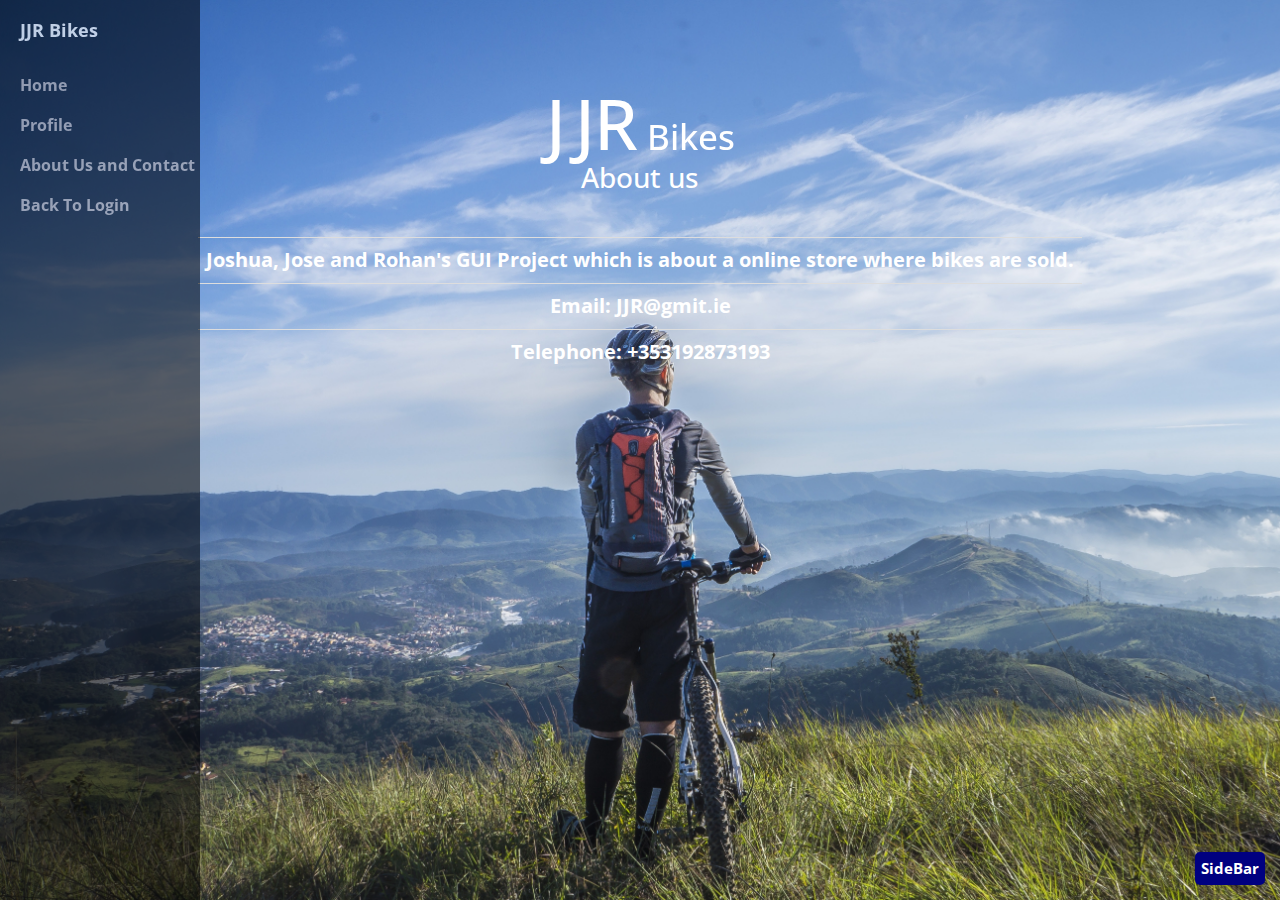
<file: About/About.html>
<!--Created Main Body of the file (RS)-->
<!DOCTYPE html>
<html lang="en">
<head>
    <meta charset="UTF-8">
    <meta name="viewport" content="width=device-width, initial-scale=1.0">
    <!-- Bootstrap CSS (RS)-->
    <link rel="stylesheet" href="https://maxcdn.bootstrapcdn.com/bootstrap/3.4.1/css/bootstrap.min.css">
    <script src="https://ajax.googleapis.com/ajax/libs/jquery/3.5.1/jquery.min.js"></script>
    <script src="https://maxcdn.bootstrapcdn.com/bootstrap/3.4.1/js/bootstrap.min.js"></script>
    <!--Link CSS (RS)-->
    <link rel="stylesheet" href="About.css">
    <link rel="preconnect" href="https://fonts.gstatic.com">
    <link href="https://fonts.googleapis.com/css2?family=Open+Sans:ital,wght@1,300&display=swap" rel="stylesheet">
    <!--Favicon for Browser Tab (RS)-->
    <link rel="shortcut icon" type="image/x-icon" href="icons8-bicycle-64.ico">
    <title>About and Contact</title>
</head>
<!--Link Java script (RS)-->
<script src="About.js" defer></script> 
<body>
    <!--Button Bringing out the side bar on mobile format(RS)-->
    <button id="mobile" >
        <a href="#menu-toggle" id="menu-toggle">SideBar</a>
    </button>
    <!--SIDE BAR: Reference: https://codepen.io/andgatjens/pen/XWJPddE (RS)-->
    <div id="wrapper">        
            <div id="sidebar-wrapper">
                <ul class="sidebar-nav">
                    <li class="sidebar-brand">
                        <a href="../index.html">JJR Bikes</a>
                    </li>
                    <li>
                        <a href="../index.html">Home</a>
                    </li>
                    <li>
                        <a href="../Profile/Profile.html">Profile</a>
                    </li>
                    <li>
                        <a href="../About/About.html">About Us and Contact</a>
                    </li>
                    <li>
                        <a href="../Login-Site/Login.html">Back To Login</a>
                    </li>
                </ul>
            </div>
            <!-- sidebar-wrapper (RS)-->     
    </div>
    <!-- Page Content (RS)-->
    <!--Information about our site (RS)-->
    <div class="content">
        <div class="container-fluid">
            <div class="row">
                <div class="col-lg-12" id="info">
                    <!--Name styling (RS)-->
                    <h1> <span class="initials">J</span> <span class="initials" style="letter-spacing: -10px;">J</span> <span class="initials">R</span> Bikes</div></h1>
                    <br>
                    <h3>About us</h3>
                    <table class="table">
                            <tr>
                                <td>Joshua, Jose and Rohan's GUI Project which is about a online store where bikes are sold.</td>
                            </tr>
                            <tr>
                                <td>Email: JJR@gmit.ie</td>
                            </tr>
                            <tr>
                                <td>Telephone: +353192873193</td>
                            </tr>
                    </table>
                </div>
            </div>
        </div>
    </div>   
</body>
</html>
</file>
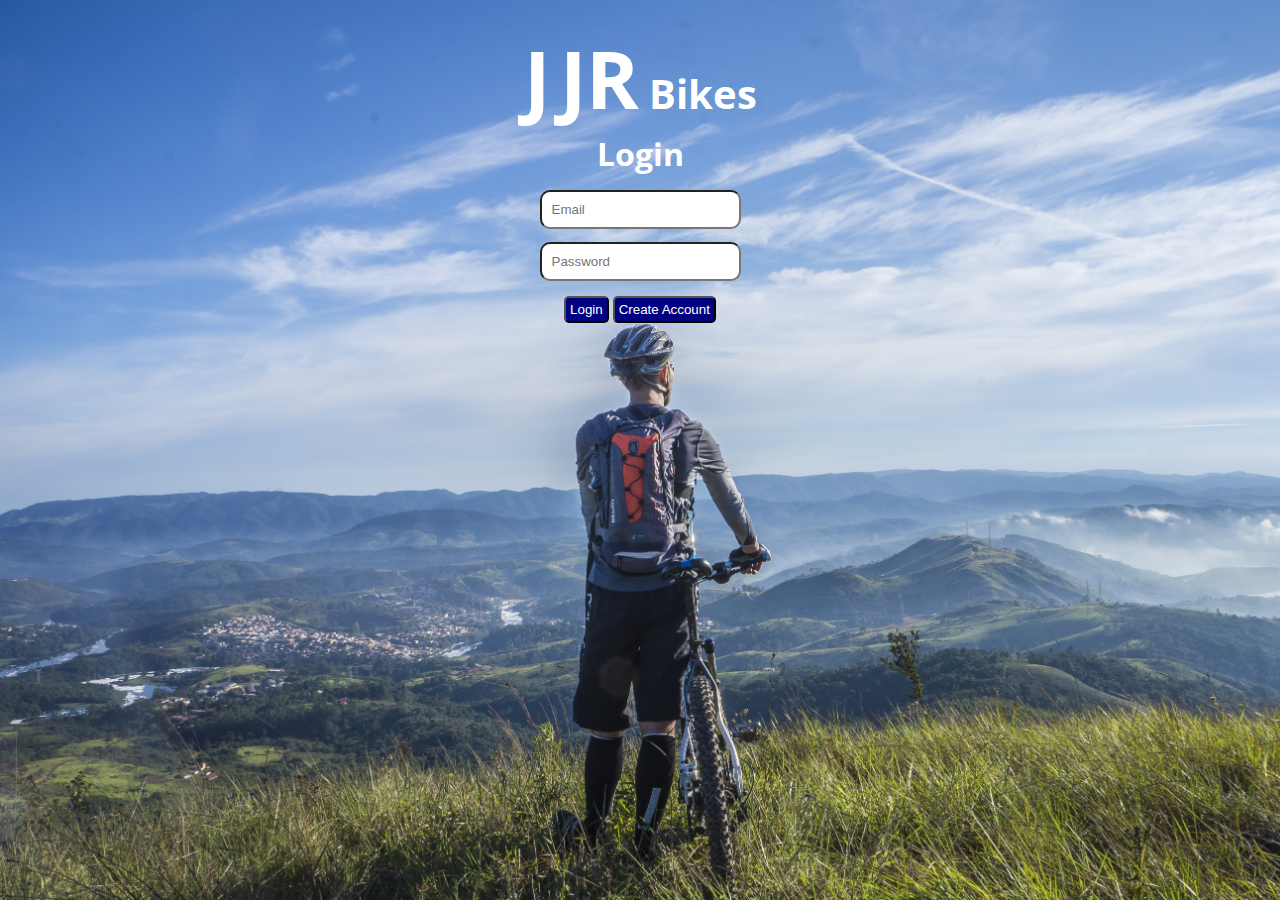
<file: Login-Site/Login.html>
<!--Created Main Body of the file (RS)-->
<!DOCTYPE html>
<html lang="en">
<head>
    <meta charset="UTF-8">
    <meta name="viewport" content="width=device-width, initial-scale=1.0">
    <!--Link to css(RS)-->
    <link rel="stylesheet" href="Login.css">
    <link rel="preconnect" href="https://fonts.gstatic.com">
    <link href="https://fonts.googleapis.com/css2?family=Open+Sans:ital,wght@1,300&display=swap" rel="stylesheet">
    <!--Favicon for Browser Tab (RS)-->
    <link rel="shortcut icon" type="image/x-icon" href="icons8-bicycle-64.ico">
    <title>Login Site</title>

</head>
<!--Link Java script (RS)-->
<script src="Login.js" defer></script> 
<!--Creating main Body of Login page with Welcome dash (RS)--> 
<body>
    <div class="content">
        <!--Name styling (RS)-->
        <h1> <span class="initials">J</span> <span class="initials" style="letter-spacing: -10px;">J</span> <span class="initials">R</span> Bikes</h1>
        <h3>Login</h3>
    <table class="table">
        <tr>
            <td><input id="email" class="box-styling" placeholder="Email" type="email"></td>
        </tr>
        <tr>
            <td><input id="pass" type="password" class="box-styling" placeholder="Password"></td>
        <tr>
            <tr>
                <td><!--Buttons Linked to Javascript for Username and Password Verification (RS)-->
                    <button id="loginBtn" class="button-styling">Login</button>
                    <button id="createAccBtn" class="button-styling">Create Account</button> 
                </td>
            </tr>
        </tr> 
    </table>
    </div>
</body>
</html>
</file>
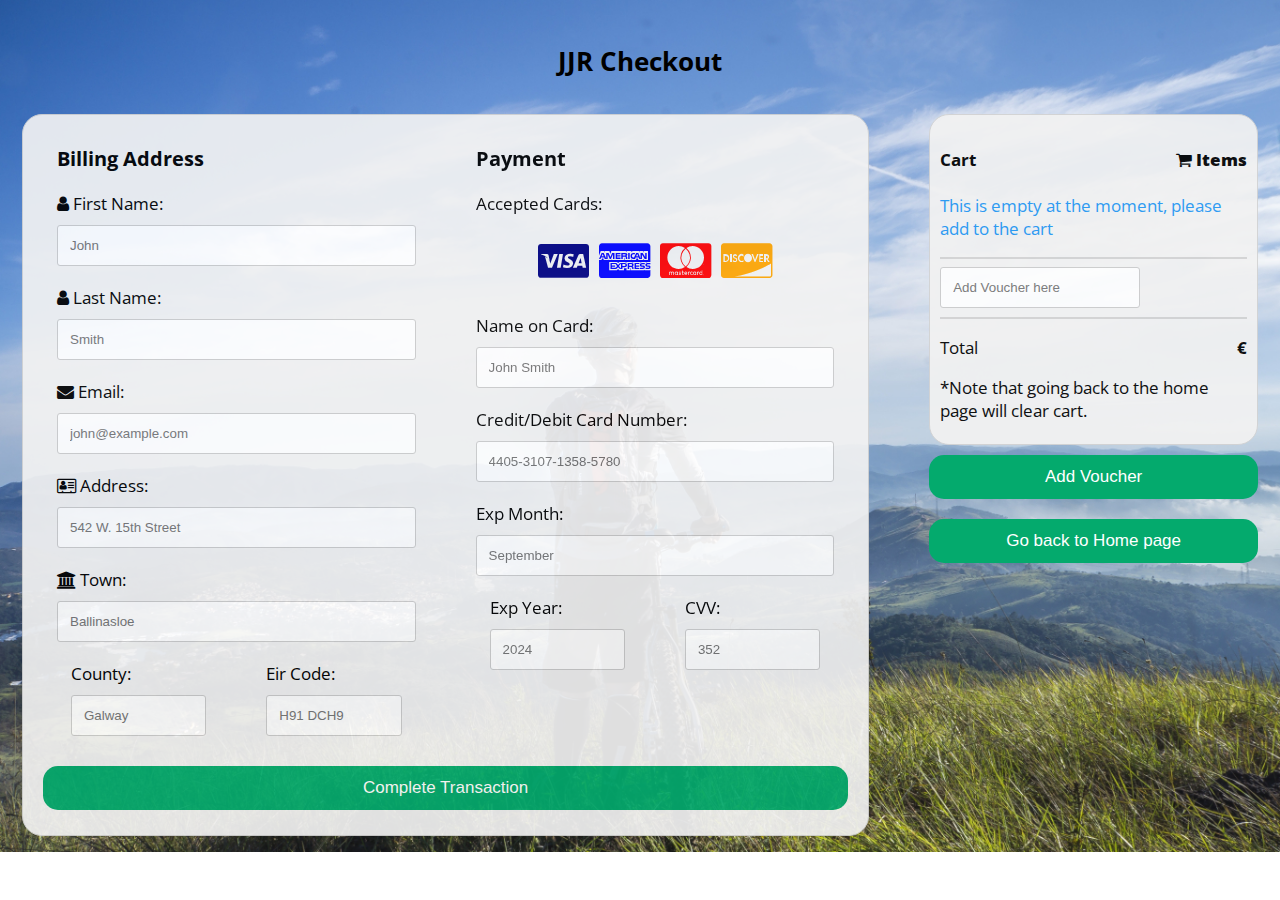
<file: Payment/Payment.html>
<!--Created Main Body of the file (RS)-->
<!doctype html>
<html lang="en">
  <head>
    <!-- Required meta tags (RS)-->
    <meta charset="utf-8">
    <meta name="viewport" content="width=device-width, initial-scale=1">
    <!-- Bootstrap CSS (RS)--> 
    <link href="https://cdn.jsdelivr.net/npm/bootstrap@5.0.0-beta3/dist/css/bootstrap.min.css" rel="stylesheet" integrity="sha384-eOJMYsd53ii+scO/bJGFsiCZc+5NDVN2yr8+0RDqr0Ql0h+rP48ckxlpbzKgwra6" crossorigin="anonymous">
    <link rel="stylesheet" href="https://cdnjs.cloudflare.com/ajax/libs/font-awesome/4.7.0/css/font-awesome.min.css">
    <!--Link to CSS (RS)-->
    <link rel="stylesheet" href="Payment.css">
    <link rel="preconnect" href="https://fonts.gstatic.com">
    <link href="https://fonts.googleapis.com/css2?family=Open+Sans:ital@1&display=swap" rel="stylesheet">
    <!--Favicon for Browser Tab (RS)-->
    <link rel="shortcut icon" type="image/x-icon" href="icons8-bicycle-64.ico">
    <title>Payment</title>
  </head>
  <!--Link Java script (RS)-->
  <script src="Payment.js" defer></script>  
  <body>
    <!--https://www.w3schools.com/howto/tryit.asp?filename=tryhow_css_checkout_form (RS)-->
    <h2>JJR Checkout</h2>
    <div class="row">
      <div class="col-75">
        <div class="container">
          <!--Validate information user has entered(RS)-->
          <form action="../index.html" onsubmit="store()">
            <div class="row">
              <div class="col-50">
                <h3>Billing Address</h3>
                <!--Boxes for capturing payment details with types to validate(RS)-->
                <label for="fname"><i class="fa fa-user"></i> First Name:</label>
                <input type="text" id="fname" name="firstName" placeholder="John" required>
                <label for="fname"><i class="fa fa-user"></i> Last Name:</label>
                <input type="text" id="lname" name="lastName" placeholder="Smith" required>
                <label for="email"><i class="fa fa-envelope"></i> Email:</label>
                <input type="text" id="email" name="email" placeholder="john@example.com" required>
                <label for="adr"><i class="fa fa-address-card-o"></i> Address:</label>
                <input type="text" id="adr" name="address" placeholder="542 W. 15th Street" required>
                <label for="Town"><i class="fa fa-institution"></i> Town:</label>
                <input type="text" id="Town" name="Town" placeholder="Ballinasloe" required>
                <div class="row">
                  <div class="col-50">
                    <label for="County">County:</label>
                    <input type="text" id="County" name="County" placeholder="Galway" required>
                  </div>
                  <div class="col-50">
                    <label for="Eir">Eir Code:</label>
                    <input type="text" id="Eir" name="Eir" placeholder="H91 DCH9" required>
                  </div>
                </div>
              </div>
              <div class="col-50">
                <h3>Payment</h3>
                <label for="fname">Accepted Cards:</label>
                <div class="icon-container">
                  <!--Logos of payment (RS)-->
                  <i class="fa fa-cc-visa" style="color:navy;"></i>
                  <i class="fa fa-cc-amex" style="color:blue;"></i>
                  <i class="fa fa-cc-mastercard" style="color:red;"></i>
                  <i class="fa fa-cc-discover" style="color:orange;"></i>
                </div>
                <label for="cname">Name on Card:</label>
                <input type="text" id="cname" name="cardname" placeholder="John Smith" required>
                <label for="ccnum">Credit/Debit Card Number:</label>
                <input type="text" id="ccnum" name="cardnumber" placeholder="4405-3107-1358-5780" required>
                <label for="expmonth">Exp Month:</label>
                <input type="text" id="expmonth" name="expmonth" placeholder="September" required>
                <div class="row">
                  <div class="col-50">
                    <label for="expyear">Exp Year:</label>
                    <input type="text" id="expyear" name="expyear" placeholder="2024" required>
                  </div>
                  <div class="col-50">
                    <label for="cvv">CVV:</label>
                    <input type="text" id="cvv" name="cvv" placeholder="352" required>
                  </div>
                </div>
              </div>  
            </div>
            <button type="submit" id="checkoutBtn" class="btn">Complete Transaction</button>
          </form>
        </div>
      </div>
      <div class="col-25">
        <div class="container-cart">
          <!--Showing Prices and Items which are in the cart (RS)(JU)-->
          <h4>Cart <span class="price" style="color:black"><i class="fa fa-shopping-cart"></i> <b>Items</b></span></h4>
          <p><a id="emptyCartInfo"></a></p>
          <p id="item1"><a id="bike1"></a><a id="qtyName1"></a><a id="qty1"></a><span class="price"><a id="price1"></a></span></p>
          <p id="item2"><a id="bike2"></a><a id="qtyName2"></a><a id="qty2"></a><span class="price"><a id="price2"></a></span></p>
          <p id="item3"><a id="bike3"></a><a id="qtyName3"></a><a id="qty3"></a><span class="price"><a id="price3"></a></span></p>
          <p id="item4"><a id="bike4"></a><a id="qtyName4"></a><a id="qty4"></a><span class="price"><a id="price4"></a></span></p>
          <p id="item5"><a id="bike5"></a><a id="qtyName5"></a><a id="qty5"></a><span class="price"><a id="price5"></a></span></p>
          <p id="item6"><a id="bike6"></a><a id="qtyName6"></a><a id="qty6"></a><span class="price"><a id="price6"></a></span></p>
          <p id="item7"><a id="bike7"></a><a id="qtyName7"></a><a id="qty7"></a><span class="price"><a id="price7"></a></span></p>
          <p id="item8"><a id="bike8"></a><a id="qtyName8"></a><a id="qty8"></a><span class="price"><a id="price8"></a></span></p>
          <p id="item9"><a id="bike9"></a><a id="qtyName9"></a><a id="qty9"></a><span class="price"><a id="price9"></a></span></p>
          <hr>
          <!--Text Box for user to input a voucher (RS)-->
          <input type="text" id="voucher" placeholder="Add Voucher here" style="width: 200px; margin-bottom: auto;"><a id="price12"><a></a>
          <hr>
          <!--Display Total(RS)-->
          <p>Total <span class="price" style="color:black"><b>€<a id="sum"></a></b></span></p>
          <p>*Note that going back to the home page will clear cart.</p>
        </div>
        <!--Calculate and display voucher(RS)-->
        <button id="voucherBtn" class="btn">Add Voucher</button>
        <!--Bringing the user back to home page if they wish(RS)-->
        <button id="Home" class="btn">Go back to Home page</button>
      </div>
    </div>
  </body>
</html>
</file>
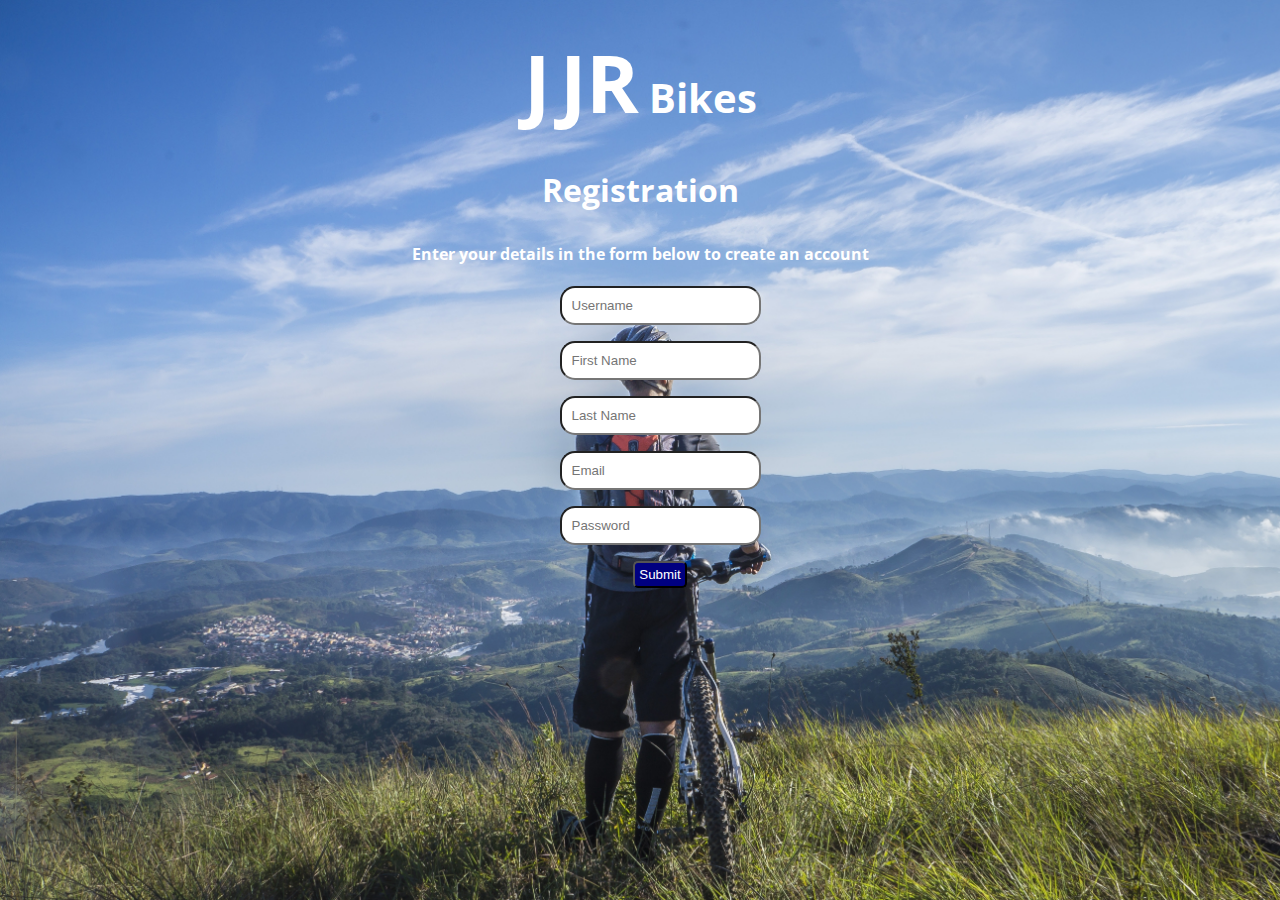
<file: Registration/Registration.html>
<!--Created Main Body of the file (RS)-->
<!DOCTYPE html>
<html lang="en">
<head>
    <meta charset="UTF-8">
    <meta name="viewport" content="width=device-width, initial-scale=1.0">
    <!--Link CSS (RS)-->
    <link rel="stylesheet" href="Registration.css">
    <link rel="preconnect" href="https://fonts.gstatic.com">
    <link href="https://fonts.googleapis.com/css2?family=Open+Sans:ital,wght@1,300&display=swap" rel="stylesheet">
    <!--Favicon for Browser Tab (RS)-->
    <link rel="shortcut icon" type="image/x-icon" href="icons8-bicycle-64.ico">
    <title>Registration</title>
</head>
<!--Link Java script (RS)-->
<script src="Registration.js" defer></script> 
<!--Creating main Body of Login page with Welcome dash (RS)--> 
<body>
    <div class="content">
        <h1> <span class="initials">J</span> <span class="initials" style="letter-spacing: -10px;">J</span> <span class="initials">R</span> Bikes</h1>
        <h3>Registration</h3>
        <h4>Enter your details in the form below to create an account</h4>
        <form action="../Login-Site/Login.html" onsubmit="store()"> 
			<ul>
                <li>
                    <input id="username" class="box-styling" placeholder="Username" required>
                </li>
            </ul>
            <ul>
                <li>
                    <input id="firstName" class="box-styling" placeholder="First Name" required>
                </li>			    
            </ul> 
            <ul>
                <li>
                    <input id="lastName" class="box-styling" placeholder="Last Name" required>
                </li>			    
            </ul>
            <ul>
                <li>
                    <input id="email" type="email" name="email "class="box-styling" placeholder="Email" required>
                </li>			    
            </ul>
            <ul>
                <li>
                    <input id="pass" type="password" class="box-styling" placeholder="Password" required>
                </li>			    
            </ul>
			<ul>
				<!--Buttons Linked to Javascript to submit information (RS)-->
			    <li>
                    <button type="submit" class="button-styling">Submit</button> 
                </li>                                     
            </ul>		
		</form>
    </div>
</body>
</html>
</file>
<file: About/About.css>
/*Created CSS File (RS)*/
/* body of page (JP) */
body{
    background-image: url("background.jpg");
    background-size: cover;
    background-repeat: no-repeat;
    background-attachment: fixed;
    color: white;
    font-family: 'Open Sans', sans-serif;
    text-align: center;
    margin: 0;
    font-weight: bold;
}
/* class for the email and password and the buttons alignment (JP) */
.table{
    margin-left: auto; 
    margin-right: auto;
    font-size: 15pt;
    font-weight: bold;
}
/* class for the middle content of page (JP) */
.content{
    width: fit-content;
    height: fit-content;
    margin: auto;
}
/* styling for the initials JJR (JP) */
.initials{
    font-size: 200%;
}
/* styling for "Bikes" on the title (JP) */
h1{
    margin-top: 10%;
    font-size: 250%;
    margin-bottom: 0%;    
}
/* styling for "Login " on the title (JP) */
h3{
    margin-bottom: 5%;
    margin-top: 0%;
    font-size: 200%;
}
/* spacing between elements (JP) */
td{
    padding-bottom: 10px;    
}
/*START OF SIDE BAR: Reference: https://codepen.io/andgatjens/pen/XWJPddE (RS)*/

/* Toggle Styles */

/* Transition time for sidebar  (RS) */
#wrapper {
    padding-left: 0;
    -webkit-transition: all 0.5s ease;
    -moz-transition: all 0.5s ease;
    -o-transition: all 0.5s ease;
    transition: all 0.5s ease;
}
/*Padding for when sidebar (RS)*/
#wrapper.toggled {
    padding-left: 250px;
}
/* Sidebar positioning and styling (RS) */
#sidebar-wrapper {
    z-index: 1000;
    position: fixed;
    left: 250px;
    width: 0px;
    height: 100%;
    margin-left: -250px;
    overflow-y: auto;
    overflow-x: hidden;
    background: rgba(0, 0, 0, 0.787);
    -webkit-transition: all 0.5s ease;
    -moz-transition: all 0.5s ease;
    -o-transition: all 0.5s ease;
    transition: all 0.5s ease;
    text-align: left;
    font-weight: bold;
}
/* Width of sidebar wrapper when toggled (RS) */
#wrapper.toggled #sidebar-wrapper {
    width: 250px;
}
/* Width and padding for entire contentment wrapper(RS) */
#page-content-wrapper {
    width: 100%;
    position: absolute;
    padding: 15px;
}
/* Width and padding for entire contentment wrapper when toggled(RS) */
#wrapper.toggled #page-content-wrapper {
    position: absolute;
    margin-right: -250px;
}
/* Sidebar Styles */
.sidebar-nav {
    position: absolute;
    top: 0;
    width: 250px;
    margin: 0;
    padding: 0;
    list-style: none;
}
/*Indexing for text in the sidebar(RS)*/
.sidebar-nav li {
    text-indent: 20px;
    line-height: 40px;
}
/*Text decoration(RS)*/
.sidebar-nav li a {
    display: block;
    text-decoration: none;
    color: #b8b1b1;
}
/* Hovering over side bar buttons color changes(RS)*/
.sidebar-nav li a:hover {
    text-decoration: none;
    color: #fff;
    background: rgba(255,255,255,0.2);
}
/*Removing text decoration on active and focus (RS)*/
.sidebar-nav li a:active,
.sidebar-nav li a:focus {
    text-decoration: none;
}
/*Top heading JJR BIKES styling on sidebar(RS)*/
.sidebar-nav > .sidebar-brand {
    height: 65px;
    font-size: 18px;
    line-height: 60px;
}
/*Top heading JJR BIKES color on sidebar(RS)*/
.sidebar-nav > .sidebar-brand a {
    color: #999999;
}
/*Hover JJR BIKES styling on sidebar(RS)*/
.sidebar-nav > .sidebar-brand a:hover {
    color: #fff;
    background: none;
}
/* Side bar retracts if side is resized to below 678px for mobile devices (RS) */
@media(min-width:768px) {
    #wrapper {
        padding-left: 250px;
        opacity: 0.7;
        font-family: 'Open Sans', sans-serif;
        font-size: 12pt;
    }
    /*Padding for when sidebar is in mobile format(RS)*/
    #wrapper.toggled {
        padding-left: 0;
    }
    /*Width for when sidebar is in mobile format(RS)*/
    #sidebar-wrapper {
        width: 200px;
    }
    /*Sidebar wrapper width toggled(RS)*/
    #wrapper.toggled #sidebar-wrapper {
        width: 0;
    }
    /*Page content when side bar is open(RS)*/
    #page-content-wrapper {
        padding: 20px;
        position: relative;
    }
    /*Page content when sidebar is closed(RS)*/ 
    #wrapper.toggled #page-content-wrapper {
        position: relative;
        margin-right: 0;
    }
}
/*END OF SIDE BAR: Reference: https://codepen.io/andgatjens/pen/XWJPddE (RS)*/

/* Bring out side bar in mobile format + STYLING (RS) */
#mobile {
	position: fixed; /* Fixed/sticky position */
	bottom: 10px; /* Place the button at the bottom of the page */
	right: 10px; /* Place the button 30px from the right */
	z-index: 99; /* Make sure it does not overlap */
	border: none; /* Remove borders */
	outline: none; /* Remove outline */
    padding: 5px;
    background-color:rgba(255, 0, 0, 0);
	cursor: pointer; /* Add a mouse pointer on hover */
	font-size: 15px; /* Increase font size */
    text-decoration: wavy;
    border-radius: 10px;
}
/* Bring out side bar in mobile format + styling(RS) */
#menu-toggle{
    padding:6px;
    border-radius:5px;
    color:rgb(255, 255, 255);
    background-color:#000080;
    float: right;
    text-decoration: none;
}
</file>
<file: Login-Site/Login.css>
/*Created CSS File (RS)*/

/* body of page (JP) */
body{
    background-image: url("background.jpg");
    background-size: cover;
    background-repeat: no-repeat;
    background-attachment: fixed;
    color: white;
    font-family: 'Open Sans', sans-serif;
    text-align: center;
    margin: 0;
}
/* class for the email and password and the buttons alignment (JP) */
.table{
    margin-left: auto;
    margin-right: auto;
}
/* class for the middle content of page (JP) */
.content{
    width: fit-content;
    height: fit-content;
    margin: auto;
}
/* styling for the initials JJR (JP) */
.initials{
    font-size: 200%;
}
/* styling for "Bikes" on the title (JP) */
h1{
    margin-top: 10%;
    font-size: 250%;
    margin-bottom: 0%;    
}
/* styling for "Login " on the title (JP) */
h3{
    margin-bottom: 5%;
    margin-top: 0%;
    font-size: 200%;
}
/* spacing between elements (JP) */
td{
    padding-bottom: 10px;    
}
/*Added styling for input boxes such as rounding corners and a box shadow(RS)*/
.box-styling{
    padding:10px;
    border-radius:10px;
    box-shadow: 3px;
}
/*Styling the button for login and creating an account(RS)*/
.button-styling{
    padding:4px;
    border-radius:5px;
    color:#fff;
    background-color:#000080; 
}
</file>
<file: Payment/Payment.css>
/*--Created Main Body of the file (RS)*/
/*https://www.w3schools.com/howto/tryit.asp?filename=tryhow_css_checkout_form (RS)*/
/*Styling for body and Background image(RS)*/
body {
    font-family: 'Open Sans', sans-serif;
    font-size: 17px;
    padding: 8px;
    background-image: url("background.jpg");
    background-size: cover;
    background-repeat: no-repeat;
    margin: 0;
    overflow-x: hidden;
  }
  
  * {
    box-sizing: border-box;
  }
  /* Lets the Page become reactive as browser gets smaller and into mobile format(RS) */
  .row {
    display: -ms-flexbox; /* IE10 */
    display: flex;
    -ms-flex-wrap: wrap; /* IE10 */
    flex-wrap: wrap;
    margin: 0 -16px;
  }
  /*Flex's each div to there specified requirement(RS) */
  .col-25 {
    -ms-flex: 30%; /* IE10 */
    flex: 30%;
  }
  /*Flex's each div to there specified requirement(RS) */
  .col-50 {
    -ms-flex: 50%; /* IE10 */
    flex: 50%;
    
  }
  /*Flex's each div to there specified requirement(RS) */
  .col-75 {
    -ms-flex: 70%; /* IE10 */
    flex: 70%;
  }
  /*Flex's each div to there specified requirement(RS) */
  .col-25,
  .col-50,
  .col-75 {
    padding: 0 30px;
  }
  /*Styling For the payment box(RS)*/
  .container {
    background-color: #f2f2f2;
    padding: 10px 20px 15px 20px;
    border: 1px solid rgb(211, 211, 211);
    border-radius: 20px;
    opacity: 0.92;
  }
  /*Styling For the mini cart box(RS)*/
  .container-cart {
    background-color: #f2f2f2;
    padding: 10px 10px 5px 10px;
    border: 1px solid rgb(211, 211, 211);
    border-radius: 20px;
    opacity: 0.92;
  }
  /*Styling input text box (RS)*/
  input[type=text] {
    width: 100%;
    margin-bottom: 20px;
    padding: 12px;
    border: 1px solid #ccc;
    border-radius: 3px;
  }
  /* Margin to separate text with input boxes(RS) */
  label {
    margin-bottom: 10px;
    display: block;
  }
  /* Container for payment icons(RS) */
  .icon-container {
    margin-bottom: 20px;
    padding: 7px 0;
    font-size: 40px;
    text-align: center;
  }
  /*Styling for the Payment and go back home button(RS)*/
  .btn {
    background-color: #04AA6D;
    color: white;
    padding: 12px;
    margin: 10px 0;
    border: none;
    width: 100%;
    border-radius: 15px;
    cursor: pointer;
    font-size: 17px;
  }
  /*Change color when hover over button(RS)*/
  .btn:hover {
    background-color: #45a049;
  }
  /* Color of text(RS) */
  a {
    color: #2196F3;
  }
  /* Color of line(RS) */
  hr {
    border: 1px solid lightgrey;
  }
  /* Color of span width(RS) */
  span.price {
    float: right;
    color: grey;
  }
  /* Responsive layout - when the screen is less than 800px wide, make the two columns stack on top of each other instead of next to each other (also change the direction - make the "cart" column go on top) (RS)*/
  @media (max-width: 800px) {
    .row {
      flex-direction: column-reverse;
    }
    .col-25 {
      margin-bottom: 20px;
    }
  }
  /* Padding and align of h2 tags(RS) */
  h2{
      text-align: center;
      padding: 15px;
  }
</file>
<file: Registration/Registration.css>
/*Created CSS File (RS)*/
/* body of page (JP) */
body{
    background-image: url("background.jpg");
    background-size: cover;
    background-repeat: no-repeat;
    background-attachment: fixed;
    color: white;
    font-family: 'Open Sans', sans-serif;
    text-align: center;
    margin: 0;
}
ul{
    list-style-type: none;
}
/* class for the email and password and the buttons alignment (JP) */
.table{
    margin-left: auto;
    margin-right: auto;
}
/* spacing between elements (JP) */
td{
padding-bottom: 10px;
}
/* class for the middle content of page (JP) */
.content{
    width: -moz-fit-content;
    height: -moz-fit-content;
    margin: auto;
}
/* styling for the initials JJR (JP) */
.initials{
    font-size: 200%;
}
/* styling for "Bikes" on the title (JP) */
h1{
    font-size: 250%;    
}
/* styling for "Login " on the title (JP) */
h3{
    font-size: 200%;
}
/*Added styling for input boxes such as rounding corners and a box shadow(RS)*/
.box-styling{
    padding:10px;
    border-radius:15px;
    box-shadow: 3px;
}
/*Styling for the registration button(RS)*/
.button-styling{
    padding:4px;
    border-radius:5px;
    color:#fff;
    background-color:#000080; 
}
</file>
